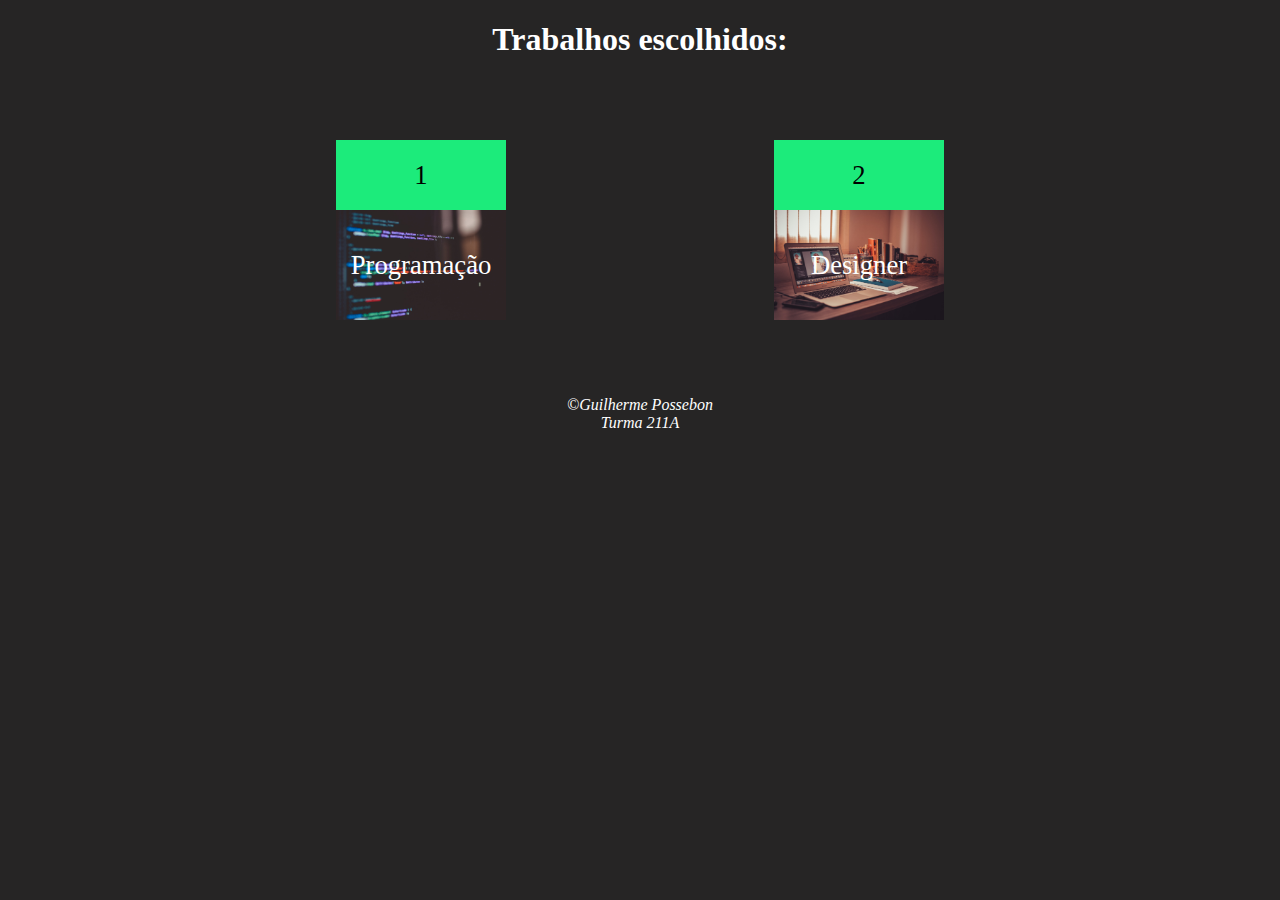
<file: index.html>
<!DOCTYPE html>
<html lang="pt-br">
<head>
    <meta charset="UTF-8">
    <meta http-equiv="X-UA-Compatible" content="IE=edge">
    <meta name="viewport" content="width=device-width, initial-scale=1.0">
    <link rel="shortcut icon" href="Imagens/favicon.ico" type="image/x-icon">
    <title>Trabalho da escola</title>
    <link rel="stylesheet" href="estilo.css">
</head>
<body>
    <header>
        <h1>Trabalhos escolhidos:</h1>
    </header>
    <section>
    <div class="grid">
        <div id="numero1">1</div>
        <div id="numero1">2</div>
        <div id="quadradopreto1" onclick="abrirprogramação()">Programação</div>
        <div id="quadradopreto2" onclick="abrirdesigner()">Designer</div>
    </div>
    </section>
    <footer>
        <p>&copy;Guilherme Possebon<br> Turma 211A</p>
    </footer>
    <script src="script.js"></script>
</body>
</html>
</file>
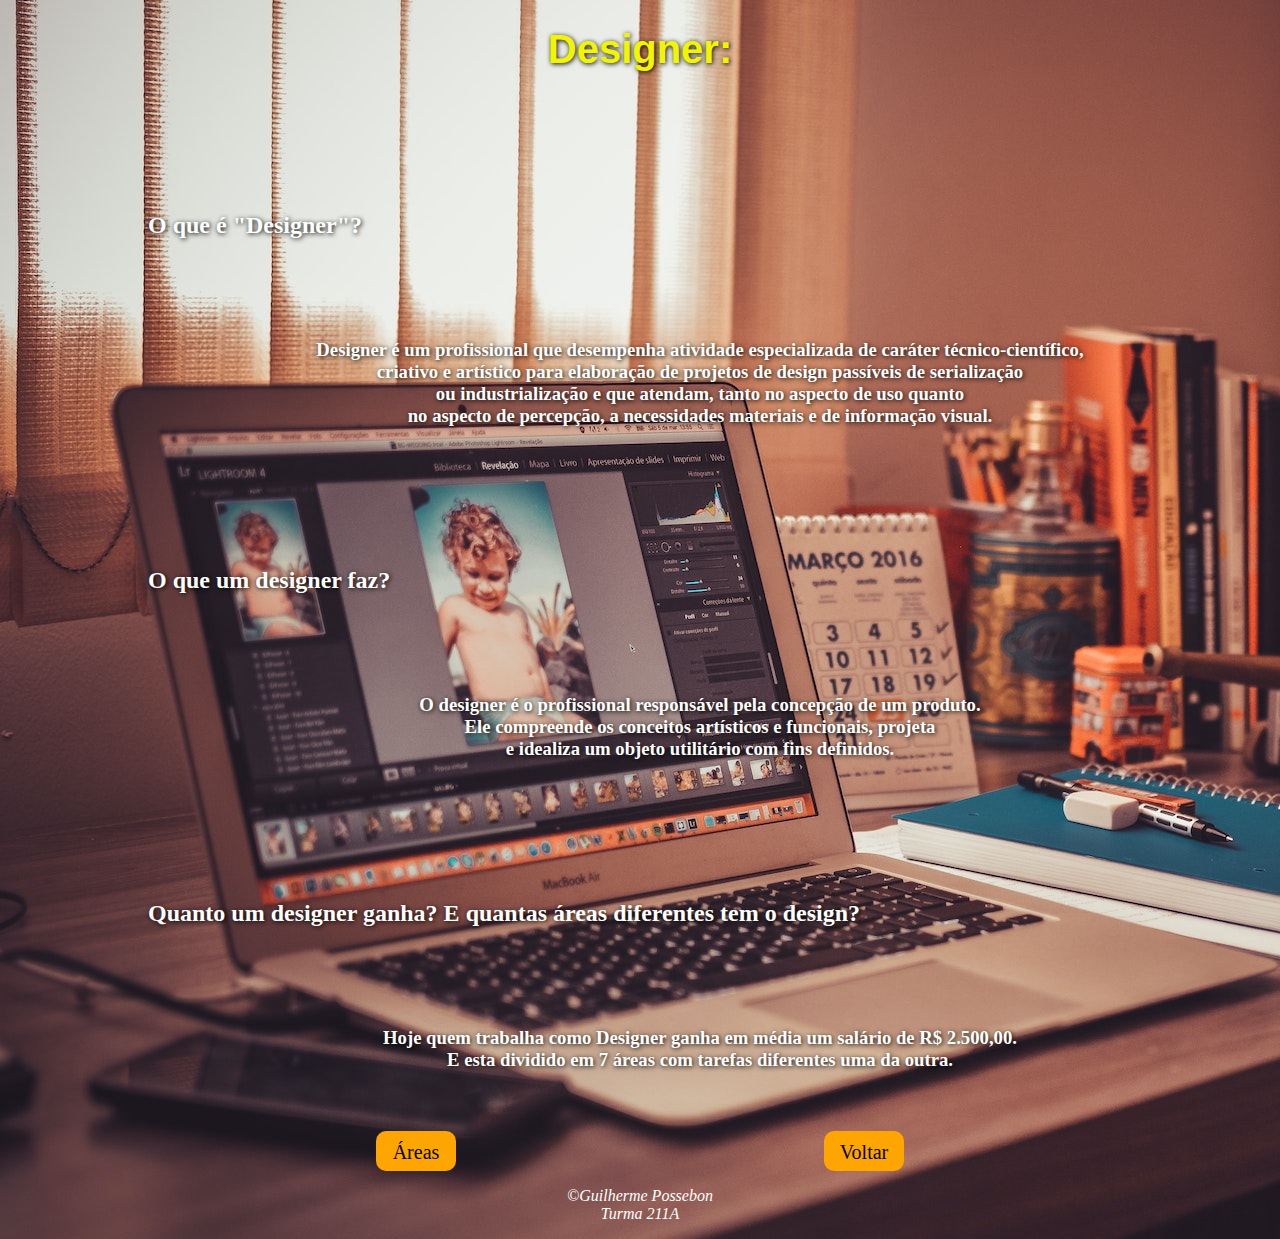
<file: designer.html>
<!DOCTYPE html>
<html lang="pt-br">
<head>
    <meta charset="UTF-8">
    <meta http-equiv="X-UA-Compatible" content="IE=edge">
    <meta name="viewport" content="width=device-width, initial-scale=1.0">
    <link rel="shortcut icon" href="Imagens/favicon.ico" type="image/x-icon">
    <title>Designer</title>
    <link rel="stylesheet" href="designercss.css">
    <style>
        div {
        color: white;
        }
    </style>
</head>
<body>
    <header>
        <h1>Designer:</h1>
    </header>
    <section>
        <div>
            <h2 id="pergunta">O que é "Designer"? </h2>
            <h3 id="resposta">Designer é um profissional que desempenha atividade especializada de caráter técnico-científico,<br> criativo e artístico para elaboração de projetos de design passíveis de serialização<br> ou industrialização e que atendam, tanto no aspecto de uso quanto<br> no aspecto de percepção, a necessidades materiais e de informação visual.</h3>
        </div>
        <div>
            <h2 id="pergunta">O que um designer faz?</h2>
            <h3 id="resposta">O designer é o profissional responsável pela concepção de um produto.<br>Ele compreende os conceitos artísticos e funcionais, projeta<br> e idealiza um objeto utilitário com fins definidos.</h3>
        </div>
        <div>
            <h2 id="pergunta">Quanto um designer ganha? E quantas áreas diferentes tem o design?</h2> 
            <h3 id="resposta">Hoje quem trabalha como Designer ganha em média um salário de R$ 2.500,00.<br> E esta dividido em 7 áreas com tarefas diferentes uma da outra.</h3>
            <div class="grid" id="uni"> 
                <div id="tiposdesign" onclick="tipos()">Áreas</div>
                <div id="voltardesign" onclick="voltar()">Voltar</div>
            </div>
        </div>
    </section>
    <footer>
        <p>&copy;Guilherme Possebon<br> Turma 211A</p>
    </footer>
    <script src="designerscript.js"></script>
</body>
</html>
</file>
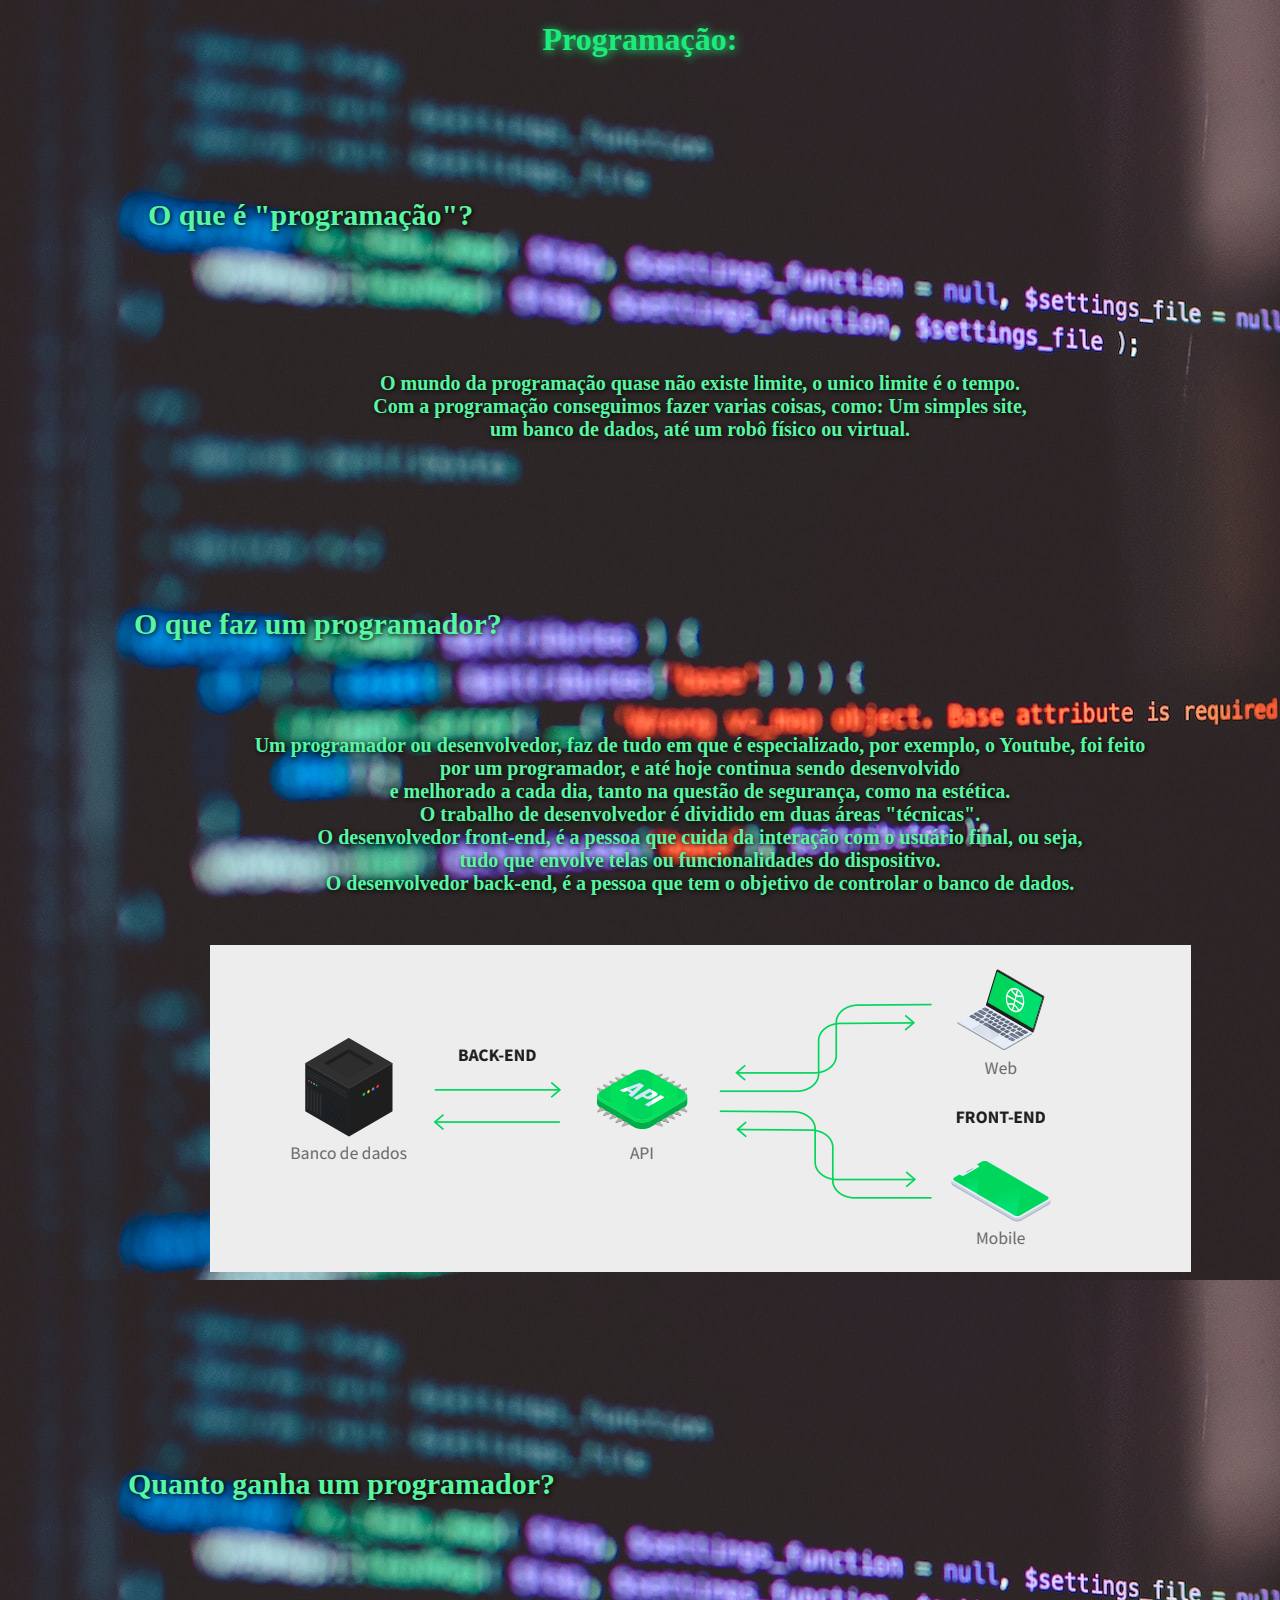
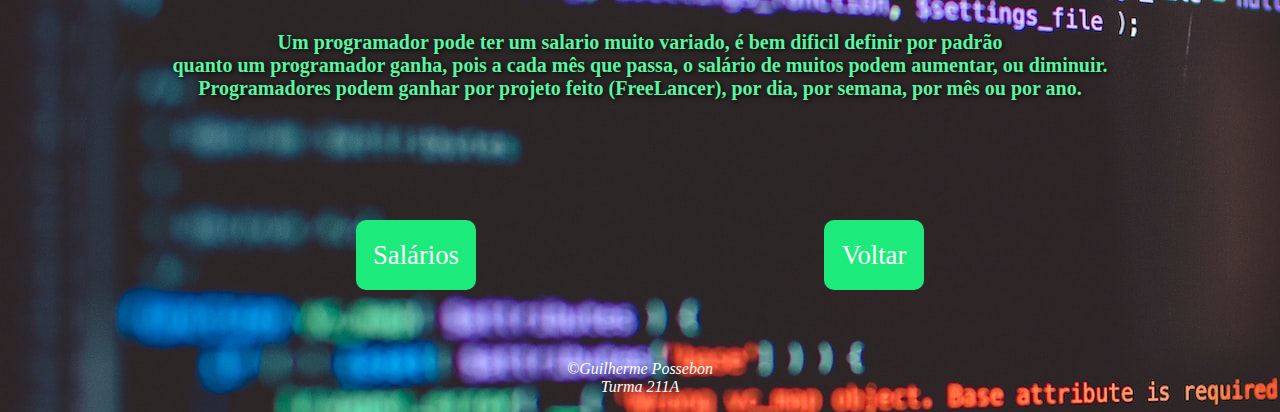
<file: programação.html>
<!DOCTYPE html>
<html lang="pt-br">
<head>
    <meta charset="UTF-8">
    <meta http-equiv="X-UA-Compatible" content="IE=edge">
    <meta name="viewport" content="width=device-width, initial-scale=1.0">
    <link rel="shortcut icon" href="Imagens/favicon.ico" type="image/x-icon">
    <title>Programação</title>
    <link rel="stylesheet" href="programaçãocss.css">
    <style>
        div { 
            color: #58f6a2;
        }
    </style>
</head>
<body>
    <header>
        <h1><strong>Programação:</strong></h1> 
    </header>
    <section>
        <div>
            <h2 id="pergunta1">O que é "programação"?</h2>
            <h4 id="resposta1">O mundo da programação quase não existe limite, o unico limite é o tempo.<br>Com a programação conseguimos fazer varias coisas, como: Um simples site, <br> um banco de dados, até um robô físico ou virtual.</h4>
        </div>
        <div>
            <h2 id="pergunta2">O que faz um programador?</h2>
            <h4 id="resposta2">Um programador ou desenvolvedor, faz de tudo em que é especializado, por exemplo, o Youtube, foi feito <br> por um programador, e até hoje continua sendo desenvolvido<br> e melhorado a cada dia, tanto na questão de segurança, como na estética.<br> O trabalho de desenvolvedor é dividido em duas áreas "técnicas". <br> O desenvolvedor front-end, é a pessoa que cuida da interação com o usuário final, ou seja,<br> tudo que envolve telas ou funcionalidades do dispositivo. <br> O desenvolvedor back-end, é a pessoa que tem o objetivo de controlar o banco de dados. <br> 
            <img src="Imagens/programação.png" alt="programação" id="img">
            </h4>
        </div>
        <div>
            <h2 id="pergunta3">Quanto ganha um programador?</h2>
            <h4 id="resposta3">Um programador pode ter um salario muito variado, é bem dificil definir por padrão <br> quanto um programador ganha, pois a cada mês que passa, o salário de muitos podem aumentar, ou diminuir. <br>Programadores podem ganhar por projeto feito (FreeLancer), por dia, por semana, por mês ou  por ano.
            </h4>
        </div>
        <div class="grid" id="uni">
            <div id="salario" onclick="salarios()">Salários</div>
            <div id="voltar"onclick="voltar()">Voltar</div>
        </div>
    </section>
    <footer>
        <p>&copy;Guilherme Possebon<br> Turma 211A</p>
    </footer>
    <script src="scriptprogramação.js"></script>
</body>
</html>
</file>
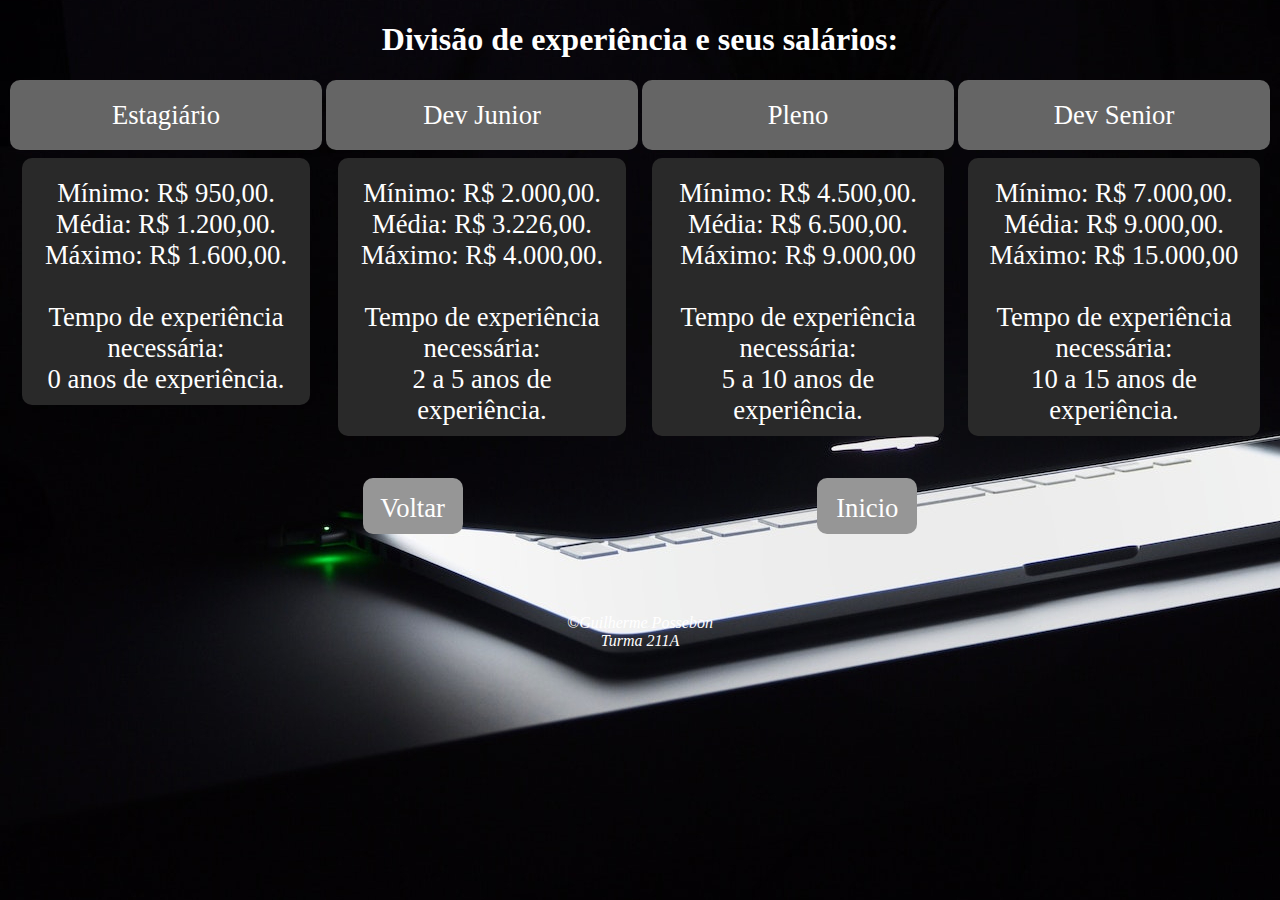
<file: salariosprogramação.html>
<!DOCTYPE html>
<html lang="pt-br">
<head>
    <meta charset="UTF-8">
    <meta http-equiv="X-UA-Compatible" content="IE=edge">
    <meta name="viewport" content="width=device-width, initial-scale=1.0">
    <link rel="shortcut icon" href="Imagens/favicon.ico" type="image/x-icon">
    <title>Divisão de experiência e seus salários</title>
    <link rel="stylesheet" href="salariosprogramaçãocss.css">
</head>
<body>
    <header>
        <h1>Divisão de experiência e seus salários:</h1>
    </header>
    <section >
    <div class="grid">
        <div id="quadrados">Estagiário
            <p id="quadradospreto">Mínimo: R$ 950,00.<br>Média: R$ 1.200,00.<br>Máximo: R$ 1.600,00.<br><br>Tempo de experiência necessária:<br>0 anos de experiência.</p></div>
        <div id="quadrados">Dev Junior
            <p id="quadradospreto">Mínimo: R$ 2.000,00.<br>Média: R$ 3.226,00.<br>Máximo: R$ 4.000,00.<br><br>Tempo de experiência necessária:<br>2 a 5 anos de experiência.</p></div>
        <div id="quadrados">Pleno
            <p id="quadradospretosenior">Mínimo: R$ 4.500,00.<br>Média: R$ 6.500,00.<br>Máximo: R$ 9.000,00<br><br>Tempo de experiência necessária:<br>5 a 10 anos de experiência.</p></div>
        <div id="quadrados">Dev Senior
            <p id="quadradospretosenior">Mínimo: R$ 7.000,00.<br>Média: R$ 9.000,00.<br>Máximo: R$ 15.000,00<br><br>Tempo de experiência necessária:<br>10 a 15 anos de experiência.</p></div>
    </div>
    <div class="grid2" id="uni">
    <div id="botao" onclick="voltarp()">Voltar</div>
    <div id="botao2" onclick="inicio()">Inicio</div>
    </div>
    </section>
    <footer class="gradient">
        <p>&copy;Guilherme Possebon<br> Turma 211A</p>
    </footer>
    <script src="scriptsalariosprogramação.js"></script>
</body>
</html>
</file>
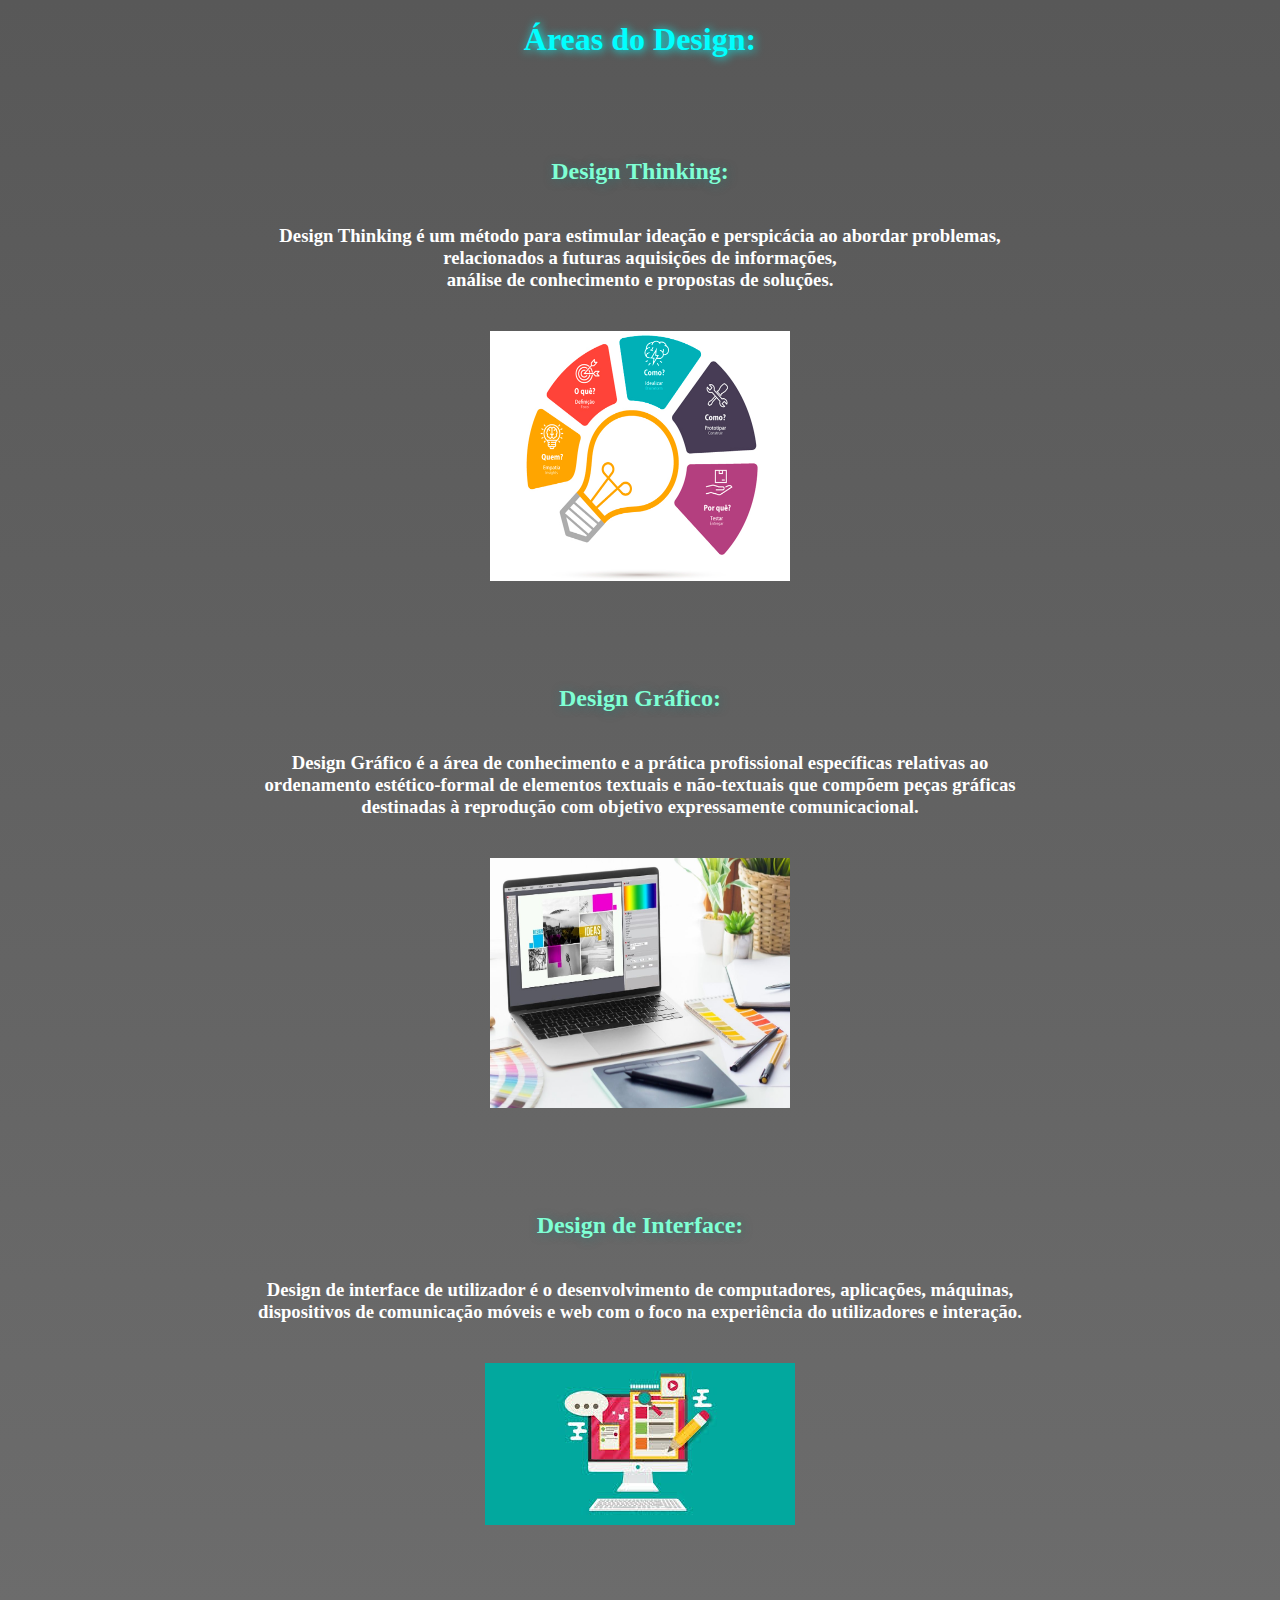
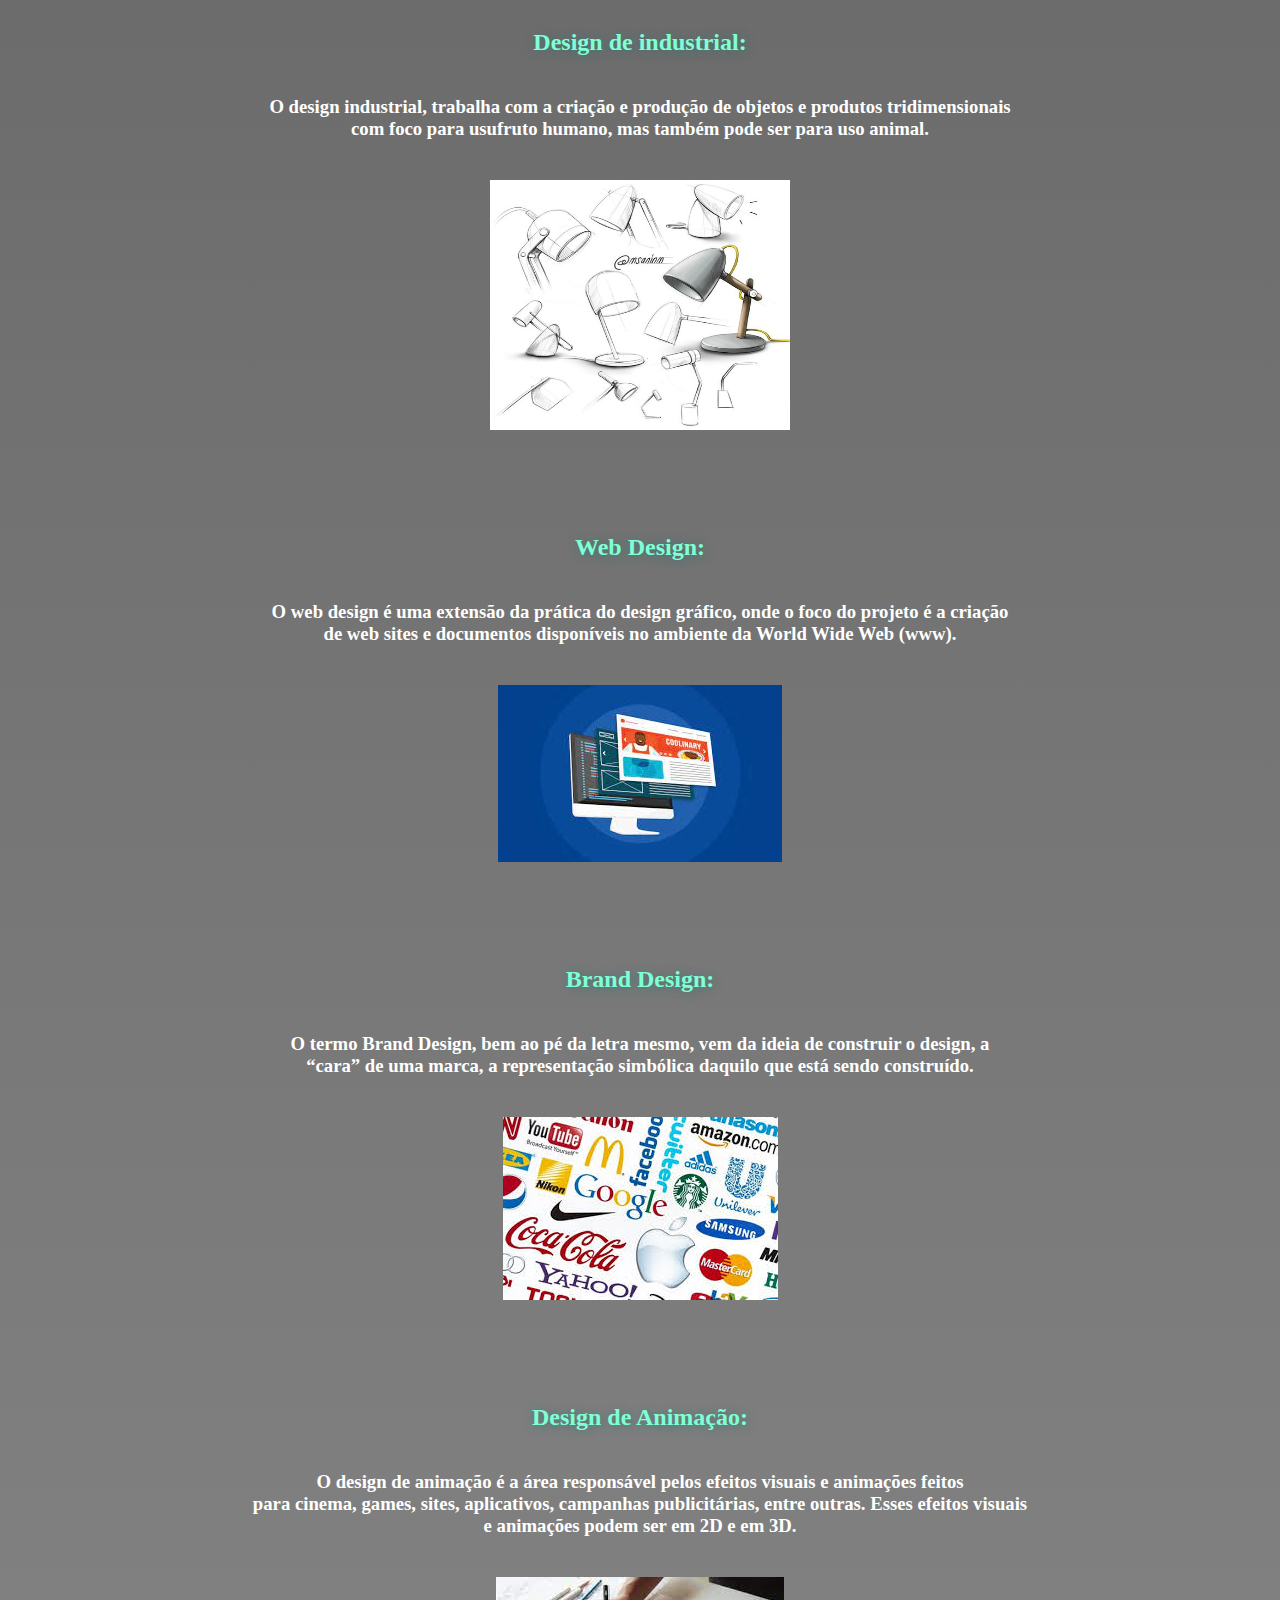
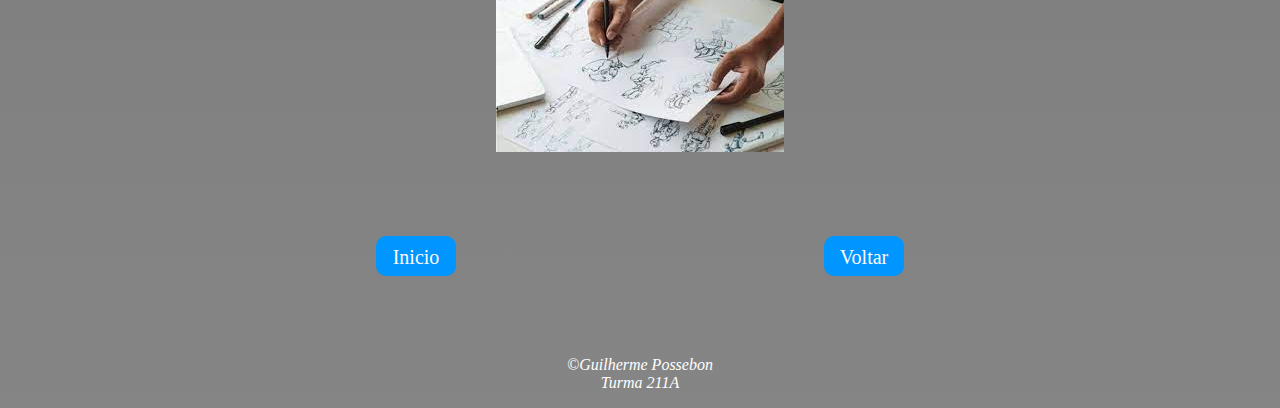
<file: tiposdesign.html>
<!DOCTYPE html>
<html lang="pt-br">
<head>
    <meta charset="UTF-8">
    <meta http-equiv="X-UA-Compatible" content="IE=edge">
    <meta name="viewport" content="width=device-width, initial-scale=1.0">
    <link rel="shortcut icon" href="Imagens/favicon.ico" type="image/x-icon">
    <title>Áreas do Design</title>
    <link rel="stylesheet" href="tiposdesign.css">
</head>
<body>
    <header>
        <h1>Áreas do Design:</h1>
    </header>
    <section>
    <div>
         <!--Thinking--> 
        <h2 class="tipo">Design Thinking:</h2>
        <h3 class="ex">Design Thinking é um método para estimular ideação e perspicácia ao abordar problemas,<br> relacionados a futuras aquisições de informações,<br> análise de conhecimento e propostas de soluções.</h3> 
        <p class="imagem"><img src="Imagens/thinking.png" alt="thinking" id="imag1"></p>
            <!--Grafico--> 
            <h2 class="tipo">Design Gráfico:</h2>
            <h3 class="ex">Design Gráfico é a área de conhecimento e a prática profissional específicas relativas ao<br> ordenamento estético-formal de elementos textuais e não-textuais que compõem peças gráficas <br>destinadas à reprodução com objetivo expressamente comunicacional.</h3>
            <p class="imagem"><img src="Imagens/grafico.jpg" alt="grafico" id="imag2"></p>
                <!--Interface--> 
                <h2 class="tipo">Design de Interface:</h2>
                <h3 class="ex">Design de interface de utilizador é o desenvolvimento de computadores, aplicações, máquinas,<br> dispositivos de comunicação móveis e web com o foco na experiência do utilizadores e interação.</h3>
                <p class="imagem"><img src="Imagens/interface.jfif" alt="Interface"></p>
                    <!--Industrial--> 
                    <h2 class="tipo">Design de industrial:</h2>
                    <h3 class="ex">O design industrial, trabalha com a criação e produção de objetos e produtos tridimensionais<br> com foco para usufruto humano, mas também pode ser para uso animal.</h3>
                    <p class="imagem"><img src="Imagens/industrial.jpg" alt="industrial" id="imag4"></p>
                <!--Web-->
                <h2 class="tipo">Web Design:</h2>
                <h3 class="ex">O web design é uma extensão da prática do design gráfico, onde o foco do projeto é a criação<br> de web sites e documentos disponíveis no ambiente da World Wide Web (www).</h3>
                <p class="imagem"><img src="Imagens/web.jfif" alt="web"></p>
            <!--Brand-->
            <h2 class="tipo">Brand Design:</h2>
            <h3 class="ex">O termo Brand Design, bem ao pé da letra mesmo, vem da ideia de construir o design, a <br>“cara” de uma marca, a representação simbólica daquilo que está sendo construído.</h3>
            <p class="imagem"><img src="Imagens/brand.jfif" alt="brand"></p>
         <!--Animações-->
        <h2 class="tipo">Design de Animação:</h2>
        <h3 class="ex">O design de animação é a área responsável pelos efeitos visuais e animações feitos <br>para cinema, games, sites, aplicativos, campanhas publicitárias, entre outras. Esses efeitos visuais <br>e animações podem ser em 2D e em 3D.</h3>
        <p class="imagem"><img src="Imagens/animacoes.jfif" alt="animacoes"></p>
    </div>
    <div class="grid" id="uni">        
        <div id="inicio" onclick="inicio()">Inicio</div>
        <div id="voltar" onclick="voltar()">Voltar</div>
    </div>
    </section>
    <footer>
        <p>&copy;Guilherme Possebon<br> Turma 211A</p>
    </footer>
    <script src="tiposdesign.js"></script>
</body>
</html>
</file>
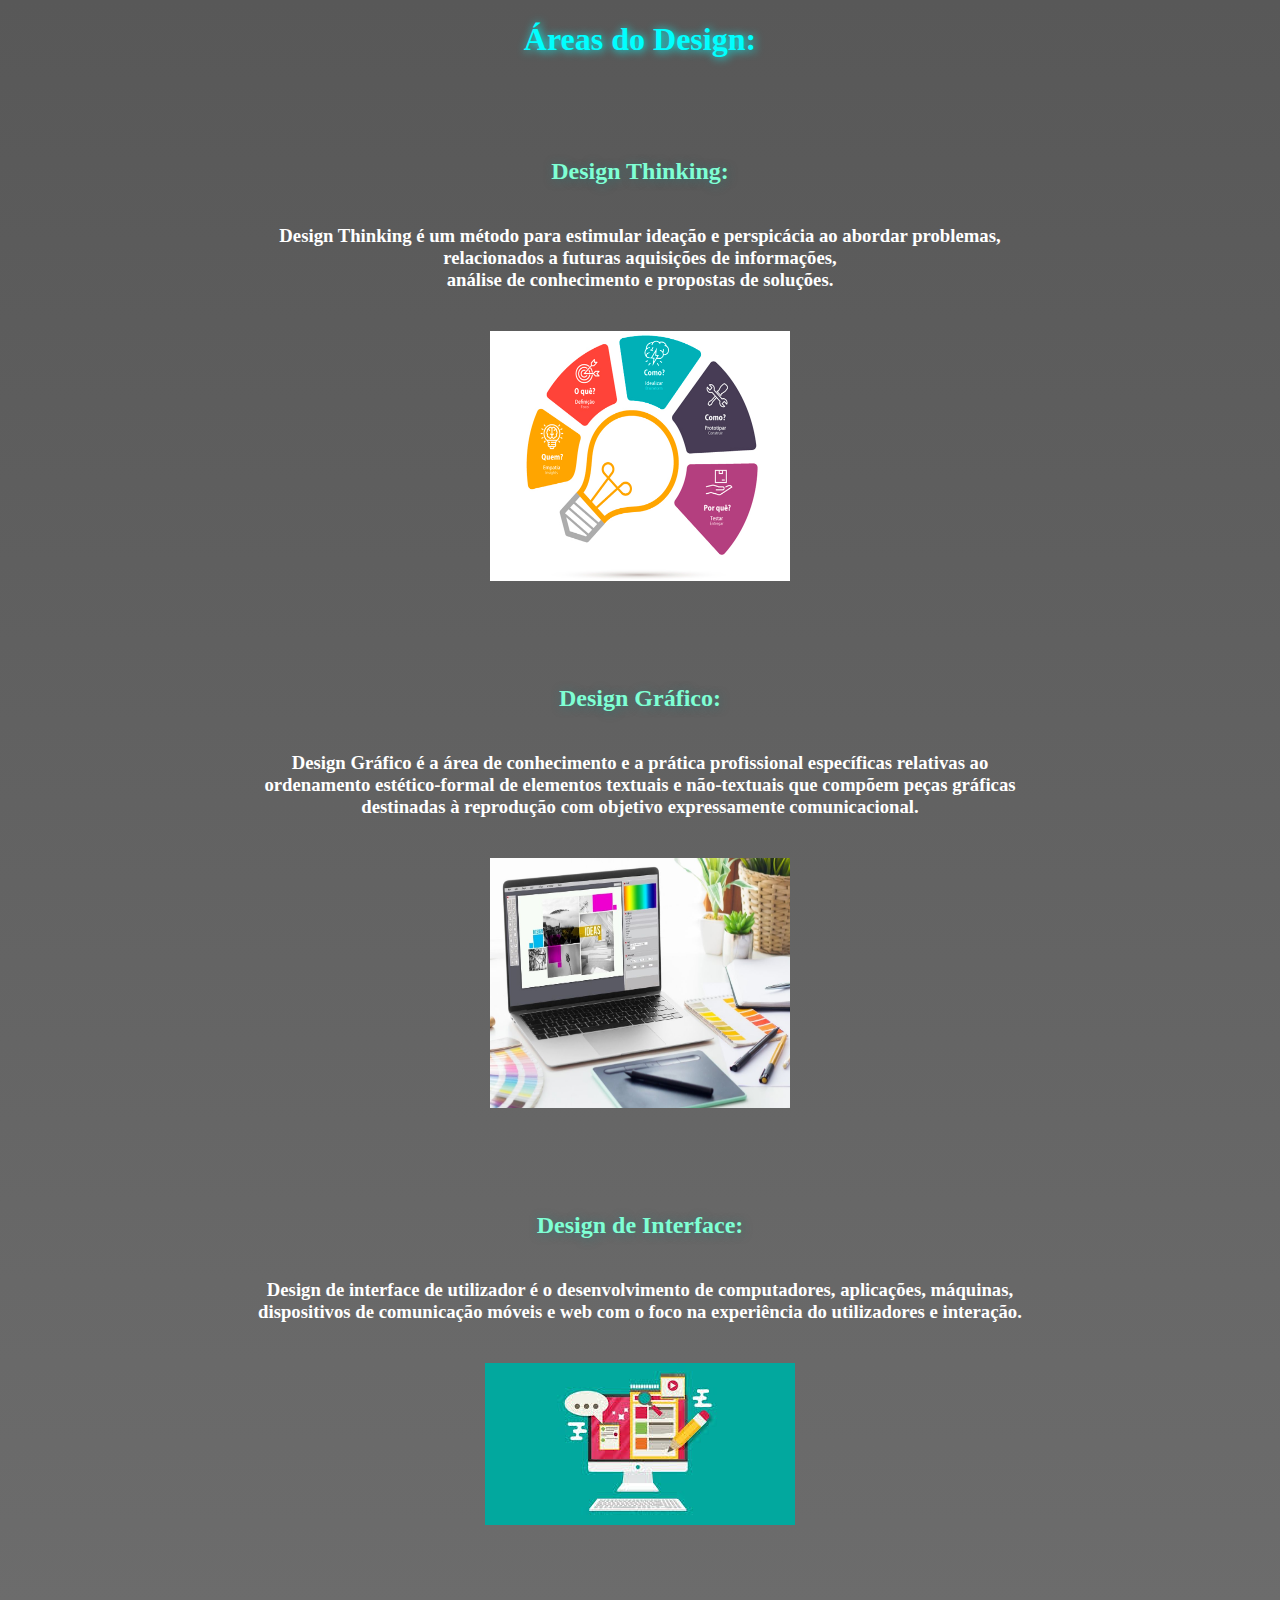
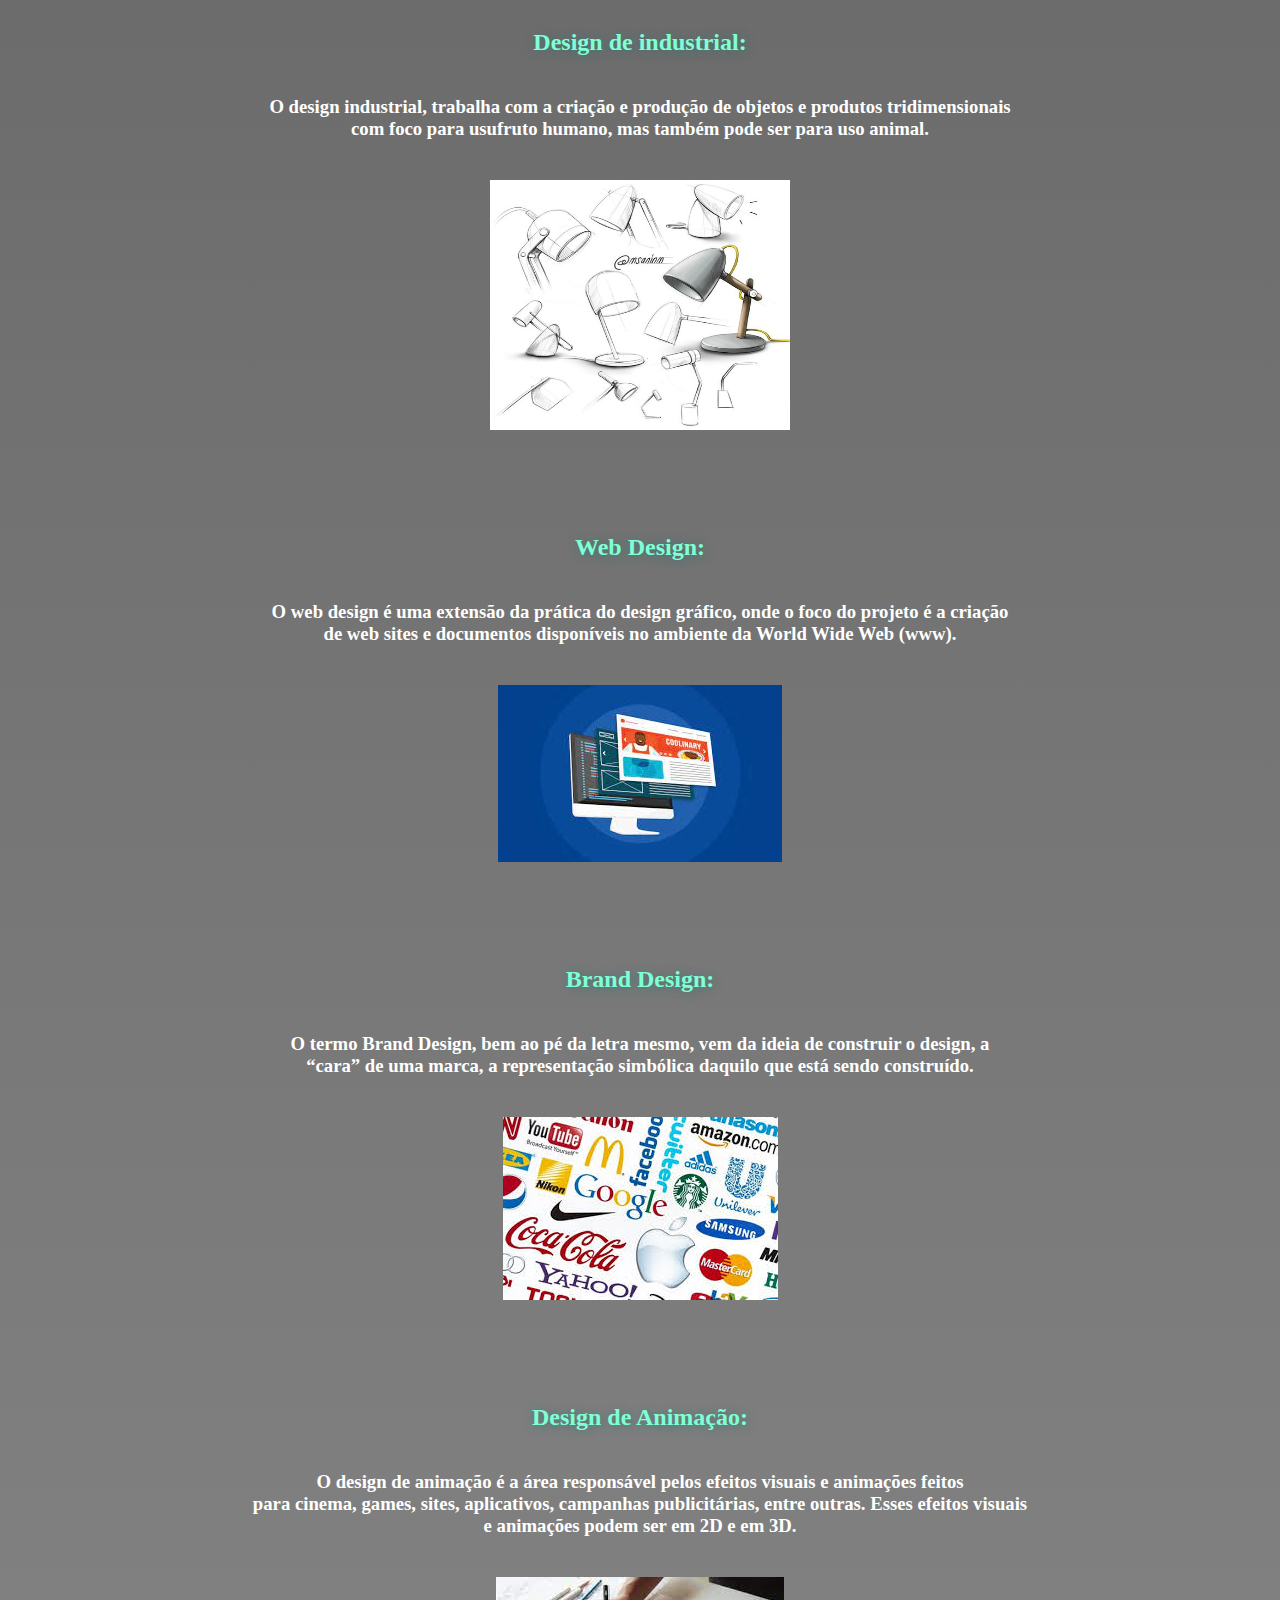
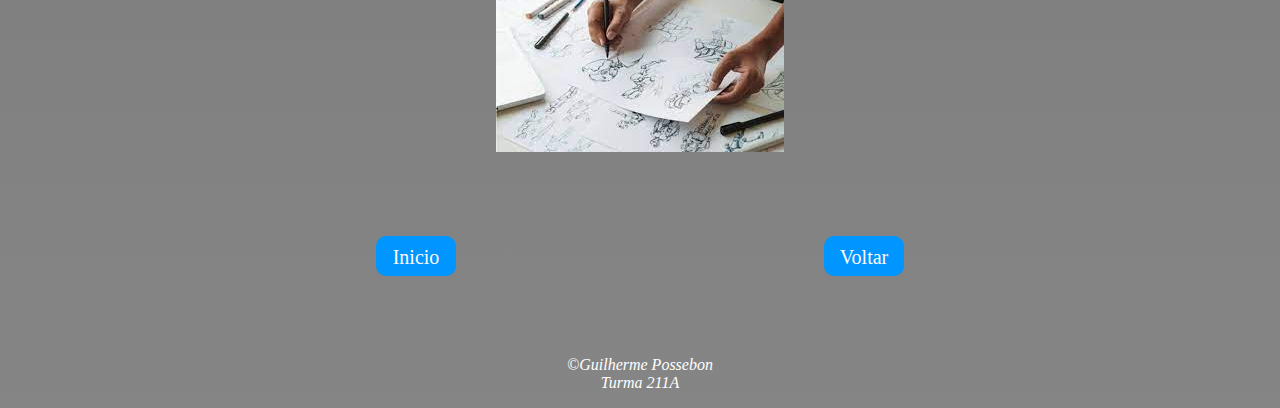
<file: Arquivos da Projeto/tiposdesign.html>
<!DOCTYPE html>
<html lang="pt-br">
<head>
    <meta charset="UTF-8">
    <meta http-equiv="X-UA-Compatible" content="IE=edge">
    <meta name="viewport" content="width=device-width, initial-scale=1.0">
    <link rel="shortcut icon" href="Imagens/favicon.ico" type="image/x-icon">
    <title>Áreas do Design</title>
    <link rel="stylesheet" href="tiposdesign.css">
</head>
<body>
    <header>
        <h1>Áreas do Design:</h1>
    </header>
    <section>
    <div>
         <!--Thinking--> 
        <h2 id="tipo">Design Thinking:</h2>
        <h3 id="ex">Design Thinking é um método para estimular ideação e perspicácia ao abordar problemas,<br> relacionados a futuras aquisições de informações,<br> análise de conhecimento e propostas de soluções.</h3> 
        <p id="imagem"><img src="Imagens/thinking.png" alt="thinking" id="imag1"></p>
            <!--Grafico--> 
            <h2 id="tipo">Design Gráfico:</h2>
            <h3 id="ex">Design Gráfico é a área de conhecimento e a prática profissional específicas relativas ao<br> ordenamento estético-formal de elementos textuais e não-textuais que compõem peças gráficas <br>destinadas à reprodução com objetivo expressamente comunicacional.</h3>
            <p id="imagem"><img src="Imagens/grafico.jpg" alt="grafico" id="imag2"></p>
                <!--Interface--> 
                <h2 id="tipo">Design de Interface:</h2>
                <h3 id="ex">Design de interface de utilizador é o desenvolvimento de computadores, aplicações, máquinas,<br> dispositivos de comunicação móveis e web com o foco na experiência do utilizadores e interação.</h3>
                <p id="imagem"><img src="Imagens/interface.jfif" alt="Interface"></p>
                    <!--Industrial--> 
                    <h2 id="tipo">Design de industrial:</h2>
                    <h3 id="ex">O design industrial, trabalha com a criação e produção de objetos e produtos tridimensionais<br> com foco para usufruto humano, mas também pode ser para uso animal.</h3>
                    <p id="imagem"><img src="Imagens/industrial.jpg" alt="industrial" id="imag4"></p>
                <!--Web-->
                <h2 id="tipo">Web Design:</h2>
                <h3 id="ex">O web design é uma extensão da prática do design gráfico, onde o foco do projeto é a criação<br> de web sites e documentos disponíveis no ambiente da World Wide Web (www).</h3>
                <p id="imagem"><img src="Imagens/web.jfif" alt="web"></p>
            <!--Brand-->
            <h2 id="tipo">Brand Design:</h2>
            <h3 id="ex">O termo Brand Design, bem ao pé da letra mesmo, vem da ideia de construir o design, a <br>“cara” de uma marca, a representação simbólica daquilo que está sendo construído.</h3>
            <p id="imagem"><img src="Imagens/brand.jfif" alt="brand"></p>
         <!--Animações-->
        <h2 id="tipo">Design de Animação:</h2>
        <h3 id="ex">O design de animação é a área responsável pelos efeitos visuais e animações feitos <br>para cinema, games, sites, aplicativos, campanhas publicitárias, entre outras. Esses efeitos visuais <br>e animações podem ser em 2D e em 3D.</h3>
        <p id="imagem"><img src="Imagens/animacoes.jfif" alt="animacoes"></p>
    </div>
    <div class="grid" id="uni">        
        <div id="inicio" onclick="inicio()">Inicio</div>
        <div id="voltar" onclick="voltar()">Voltar</div>
    </div>
    </section>
    <footer>
        <p>&copy;Guilherme Possebon<br> Turma 211A</p>
    </footer>
    <script src="tiposdesign.js"></script>
</body>
</html>
</file>
<file: estilo.css>
body {
    background: rgb(38, 37, 37);
} 

header {
color: #ffffff;
text-align: center;
font-family: 'Times New Roman', Times, serif;
}

footer {
color: white;
text-align: center;
font-style: italic;
}
section {
    margin: auto;
    padding: 60px;
    font-family: 'Times New Roman', Times, serif;
}
.grid {
    display: grid;
    grid-template-columns: 170px 170px;
    justify-content: space-evenly
} 
#numero1 {
    height: 40px;
    background-color: #1ceb7b;
    padding: 10px;
    text-align: center;
    font-size: 20pt;
    padding-top: 20px;
} 
#quadradopreto1 {
    height: 60px;
    background-image: url(Imagens/fundoprogramação.jfif);
    background-size: 170px 110px; 
    padding: 10px;
    color: white;
    text-align: center;
    font-size: 20pt;
    padding-top: 40px;
    cursor: pointer;
} 
#quadradopreto2 {
    height: 60px;
    background-image: url(Imagens/pexels-caio-56759.jpg);
    background-size: 170px 110px;
    padding: 10px;
    color: white;
    text-align: center;
    font-size: 20pt;
    padding-top: 40px;
    cursor: pointer;
}
</file>
<file: designercss.css>
body {
   background-image: url("Imagens/pexels-caio-56759.jpg");
    background-repeat: repeat-x;
}
header {
color: rgb(241, 245, 0);
text-align: center;
font: normal 15pt Arial;
text-shadow: 1px 1px 5px black;
}
footer {
color: rgb(255, 255, 255);
text-align: center;
font-style: italic;
}
#pergunta {
    margin: 140px;
    margin-bottom: 100px;
    text-shadow: 1px 1px 5px black;
}
#resposta {
    text-align: center;
    margin-left: 120px;
    margin-bottom: 60px;
    text-shadow: 1px 1px 5px black;
}
#tiposdesign, #voltardesign{
    height: 20px;
    background-color: #ffa500;
    padding: 10px;
    text-align: center;
    font-size: 15pt;
    padding-top: 10px;
    color: rgb(0, 0, 0);
    cursor: pointer;
    border-radius: 10px;
 }
 .grid {
    display: grid;
    grid-template-columns: 80px 80px;
    justify-content: space-evenly
 } 
 #uni {
    text-align: center;
 }
</file>
<file: programaçãocss.css>
body {
   background-image: url("Imagens/fundoprogramação.jfif");
}
header {
   color: white;
   text-align: center;
}
h1 {
    color: #1ceb7b;
    text-shadow: 1px 1px 10px #1ceb7b;
    
}
footer {
   color: rgb(255, 255, 255);
   text-align: center;
   font-style: italic;
   margin-top: 70px;
}
div {
   font-family: 'Times New Roman', Times, serif;
   font-size: 15pt;
}
#pergunta1 {
   margin: 140px;
   text-shadow: 1px 1px 5px black;
}
 #resposta1 {
   text-align: center;
   margin-left: 120px;
   margin-bottom: 100px;
   text-shadow: 1px 1px 5px black;
}
 #pergunta2 {
   width: auto;
   padding: 66px;
   margin: 60px;
   margin-bottom: 10px;
   border: 66px;
   text-shadow: 1px 1px 5px black;
}
 #resposta2 {
   width: auto;
   text-align: center;
   margin-left: 120px;
   text-shadow: 1px 1px 5px black;
}
 #voltarb {
   cursor: pointer;
}
img#img {
   text-align: center;
   padding: 50px;
   margin-bottom: 10px;
}
#pergunta3 {
  margin: 130px;
  margin-left: 120px;
  text-shadow: 1px 1px 5px black;
}
#resposta3 {
   text-align: center;
   text-shadow: 1px 1px 5px black;
   margin-bottom: 120px;
}
#salario, #voltar {
   height: 40px;
   background-color: #1ceb7b;
   padding: 10px;
   text-align: center;
   font-size: 20pt;
   padding-top: 20px;
   color: white;
   cursor: pointer;
   border-radius: 10px;
}
.grid {
   display: grid;
   grid-template-columns: 120px 100px;
   justify-content: space-evenly
}
</file>
<file: salariosprogramaçãocss.css>
body {
    background-image: url("Imagens/fundosalario.jpg");
} 

header {
color: #ffffff;
text-align: center;
font: 15pt;
}

footer {
color: rgb(255, 255, 255);
text-align: center;
font-style: italic;
}
.grid {
    display: grid;
    grid-template-columns: repeat(4, 1fr);
    grid-auto-rows: minmax(100px, auto);
} 
div {
    margin-bottom: 40px;
}
#quadrados {
height: 40px;
background-color: #656565;
border-radius: 10px;
padding: 10px;
padding-top: 20px;
text-align: center;
font-size: 20pt;
margin-left: 2px;
margin-right: 2px;
margin-bottom: 128px;
color: white;
}
#quadradospreto {
background-color: #292929;
border-radius: 10px;
padding: 10px;
padding-top: 20px;
text-align: center;
font-size: 20pt;
margin-left: 2px;
margin-right: 2px;
color: white;
}
#quadradospretosenior{
background-color: #292929;
border-radius: 10px;
padding: 10px;
padding-top: 20px;
font-size: 20pt;
color: white;
}
#botao,#botao2 {
background-color: #969696;
padding: 10px;
padding-top: 15px;
font-size: 20pt;
color: white;
cursor: pointer;
border-radius: 10px;
}
.grid2 {
    display: grid;
    grid-template-columns: 100px 100px;
    justify-content: space-evenly
} 
#uni {
    margin-top: 200px;
    text-align: center;
}
</file>
<file: tiposdesign.css>
body {
   background-image: linear-gradient(to top, rgb(133, 133, 133), rgb(88, 88, 88));
}
header {
color: rgb(1, 255, 255);
text-align: center;
text-shadow: 1px 1px 10px rgb(1, 255, 255);
}
footer {
color: white;
text-align: center;
font-style: italic;
margin-top: 80px;
}
div {  
    color: rgb(255, 255, 255);
}
.tipo {
    margin-top: 100px;
    text-align: center;
    color: aquamarine;
    text-shadow: 1px 1px 10px rgba(34, 122, 122, 0.607);
}
.ex {
    text-align: center;
    margin-bottom: 40px;
    margin-top: 40px;
}
#imag1, #imag2, #imag4 {
    width: 300px;
    height: 250px;
}
p.imagem {
    text-align: center;
}
#voltar{
    height: 20px;
    background-color: #0095ff;
    padding: 10px;
    text-align: center;
    font-size: 15pt;
    padding-top: 10px;
    color: rgb(255, 251, 251);
    cursor: pointer;
    border-radius: 10px;
 }
 #inicio {
    height: 20px;
    background-color: #0095ff;
    padding: 10px;
    text-align: center;
    font-size: 15pt;
    padding-top: 10px;
    color: rgb(255, 251, 251);
    cursor: pointer;
    border-radius: 10px;
 }
 .grid {
    display: grid;
    grid-template-columns: 80px 80px;
    justify-content: space-evenly
 } 
 #uni {
    text-align: center;
    margin-top: 80px;
 }
</file>
<file: Arquivos da Projeto/tiposdesign.css>
body {
   /* background-color: rgb(26, 26, 26); */
   background-image: linear-gradient(to top, rgb(133, 133, 133), rgb(88, 88, 88));
}
header {
color: rgb(1, 255, 255);
text-align: center;
text-shadow: 1px 1px 10px rgb(1, 255, 255);
}
footer {
color: white;
text-align: center;
font-style: italic;
margin-top: 80px;
}
div {  
    color: rgb(255, 255, 255);
}
#tipo {
    margin-top: 100px;
    text-align: center;
    color: aquamarine;
    text-shadow: 1px 1px 10px rgba(34, 122, 122, 0.607);
}
#ex {
    text-align: center;
    margin-bottom: 40px;
    margin-top: 40px;
}
#imag1, #imag2, #imag4 {
    width: 300px;
    height: 250px;
}
p#imagem {
    text-align: center;
}
#voltar{
    height: 20px;
    background-color: #0095ff;
    padding: 10px;
    text-align: center;
    font-size: 15pt;
    padding-top: 10px;
    color: rgb(255, 251, 251);
    cursor: pointer;
    border-radius: 10px;
 }
 #inicio {
    height: 20px;
    background-color: #0095ff;
    padding: 10px;
    text-align: center;
    font-size: 15pt;
    padding-top: 10px;
    color: rgb(255, 251, 251);
    cursor: pointer;
    border-radius: 10px;
 }
 .grid {
    display: grid;
    grid-template-columns: 80px 80px;
    justify-content: space-evenly
 } 
 #uni {
    text-align: center;
    margin-top: 80px;
 }
</file>
